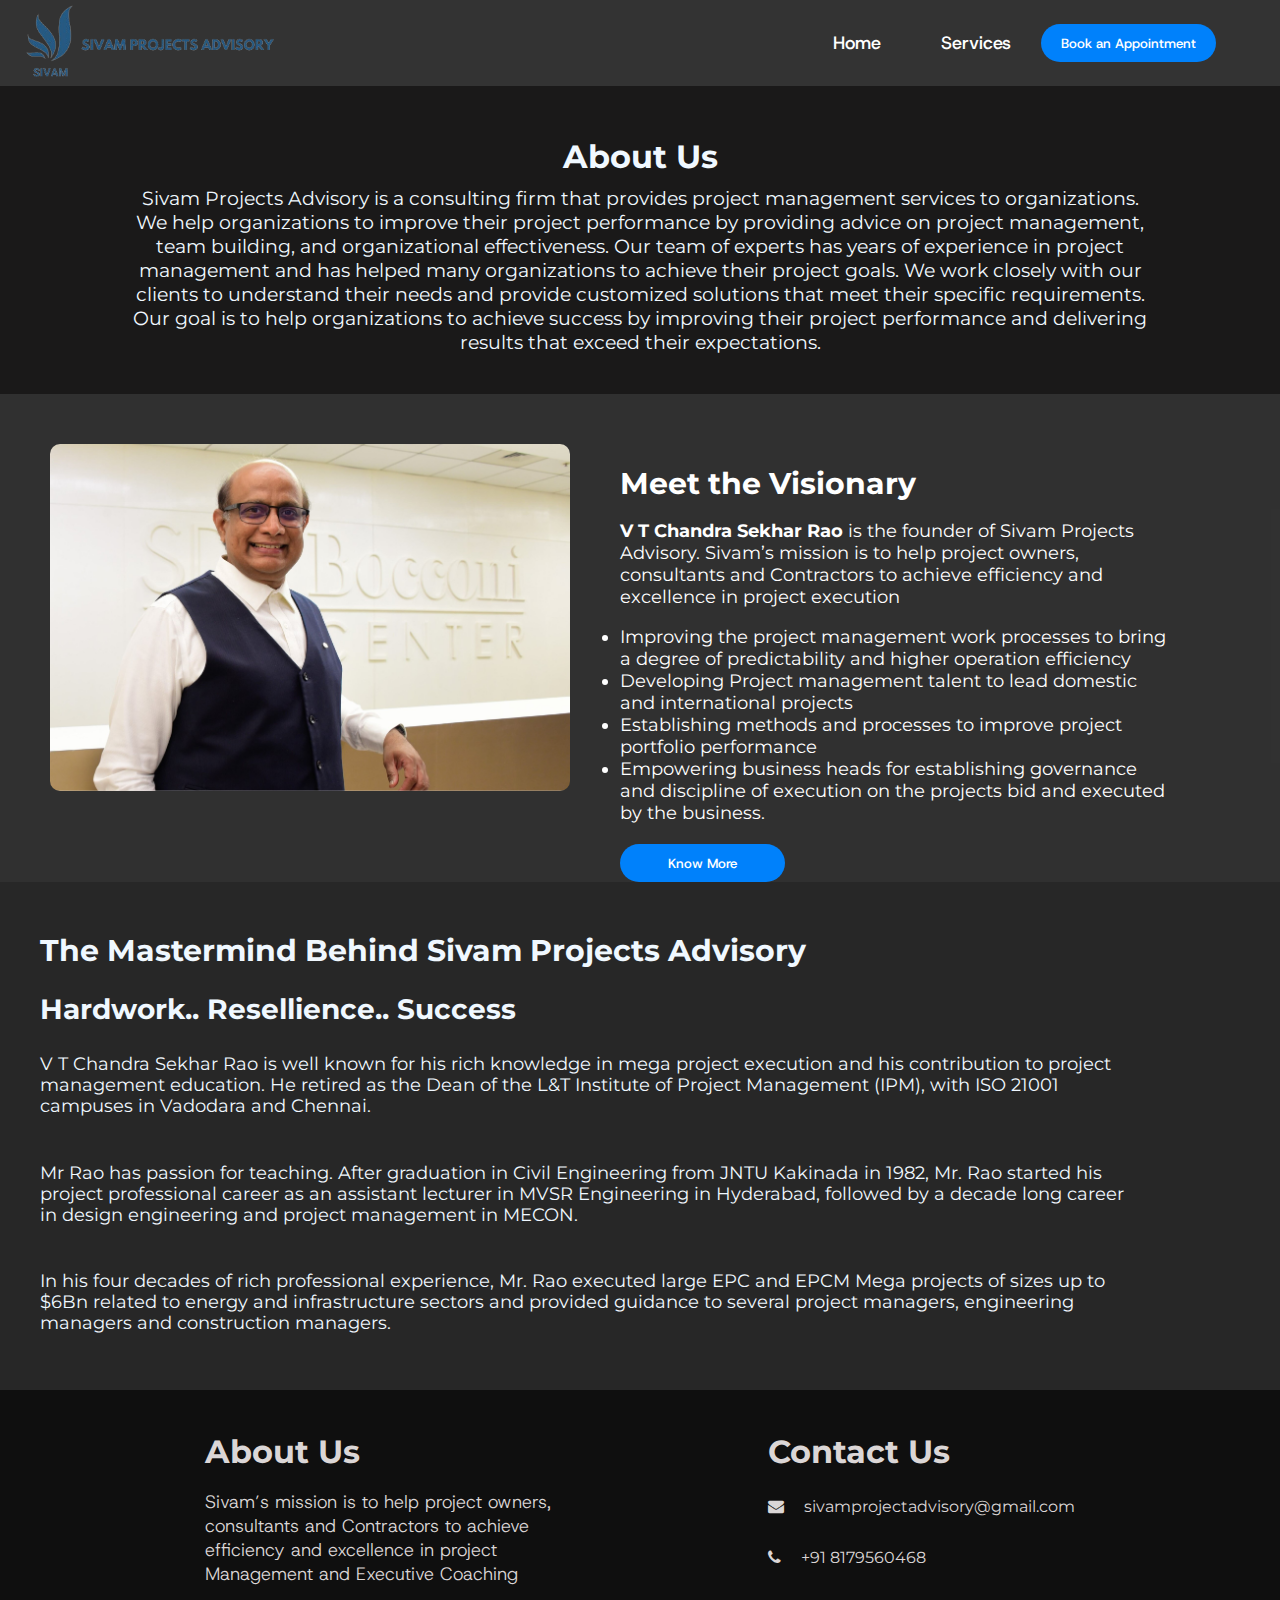
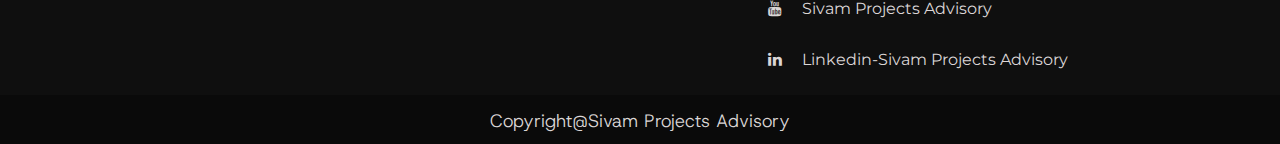
<file: about.html>
<!DOCTYPE html>
<html lang="en">
<head>
    <meta charset="UTF-8">
    <meta name="viewport" content="width=device-width, initial-scale=1.0">
    <title>About-Us</title>
    <link rel="stylesheet" href="src/about.css">
    <link rel="stylesheet" href="src/main.css">
    <link rel="stylesheet" href="https://cdnjs.cloudflare.com/ajax/libs/font-awesome/4.7.0/css/font-awesome.min.css">
</head>
<body>
    <!--Navigation Bar-->
    <section class="navigation">
        <div class="navbar">
            <img src="images/logo.png" alt="Logo">
            <div class="navbar-right">
                <div class="navbar-item">
                    <a href="index.html">Home</a>
                </div>
                <div class="navbar-item">
                    <a href="services.html">Services</a>
                </div>
                <div class="navbar-item-btn">
                    <a href="index.html#book-appointment">
                        <button class="book-btn">Book an Appointment</button>
                    </a>
                </div>
            </div>
        </div>
    </section>
    <section>
        <div class="about">
            <div class="about-title">
                <h1>About Us</h1>
            </div>
            <div class="about-content">
                <p>Sivam Projects Advisory is a consulting firm that provides project management services to organizations. We help organizations to improve their project performance by providing advice on project management, team building, and organizational effectiveness. Our team of experts has years of experience in project management and has helped many organizations to achieve their project goals. We work closely with our clients to understand their needs and provide customized solutions that meet their specific requirements. Our goal is to help organizations to achieve success by improving their project performance and delivering results that exceed their expectations.</p>
            </div>
        </div>
    </section>
    <section>
        <div class="main-container">
            <div class="image">
                <img src="images/image.jpg" alt="VTCS-Image">
            </div>
            <div class="main-content">
                <h1>Meet the Visionary</h1>
                <p><strong>V T Chandra Sekhar Rao</strong> is the founder of Sivam Projects Advisory. Sivam’s mission is to help project owners, consultants and Contractors to achieve efficiency and excellence in project execution</p>
                <li>Improving the project management work processes to bring a degree of predictability and higher operation efficiency</li>
                <li>Developing Project management talent to lead domestic and international projects</li>
                <li>Establishing methods and processes to improve project portfolio performance</li>
                <li>Empowering business heads for establishing governance and discipline of execution on the projects bid and executed by the business.</li>
                <a href="https://vtcsrao.in">
                    <button class="main-btn">Know More</button>
                </a>
            </div>
        </div>
    </section>
    <section>
        <div class="more-about">
            <h1>The Mastermind Behind Sivam Projects Advisory</h1>
            <h2>Hardwork.. Resellience.. Success</h2>
            <p class="onee">V T Chandra Sekhar Rao is well known for his rich knowledge in mega project execution and his contribution to project management education. He retired as the Dean of the L&T Institute of Project Management (IPM), with ISO 21001 campuses in Vadodara and Chennai.</p>
            <p class="twoo">Mr Rao has passion for teaching. After graduation in Civil Engineering from JNTU Kakinada in 1982, Mr. Rao started his project professional career as an assistant lecturer in MVSR Engineering in Hyderabad, followed by a decade long career in design engineering and project management in MECON.</p>
            <p class="thre">In his four decades of rich professional experience, Mr. Rao executed large EPC and EPCM Mega projects of sizes up to $6Bn related to energy and infrastructure sectors and provided guidance to several project managers, engineering managers and construction managers.</p>
        </div>
    </section>
    <!--Footer-->
    <footer>
        <div class="footer-container">
            <div class="footer-card1">
                <h1>About Us</h1>
                <p>Sivam’s mission is to help project owners, consultants and Contractors to achieve efficiency and excellence in project Management and Executive Coaching</p>
            </div>
            <div class="footer-card2">
                <div class="h1-class">
                    <h1>Contact Us</h1>
                </div>
                <div class="mail-class">
                    <i class="fa fa-envelope"></i>
                    <p><a href="mailto:sivamprojectadvisory@gmail.com">sivamprojectadvisory@gmail.com</a></p>
                </div>
                <div class="phone-class">
                    <i class="fa fa-phone"></i>
                    <p><a href="tel:+91 8179560468">+91 8179560468</a></p>
                </div>
                <div class="youtube-class">
                    <i class="fa fa-youtube"></i>
                    <p><a href="https://www.youtube.com/channel/UC9Z1X1Zv6e1J1YX2Zz9vz1w">Sivam Projects Advisory</a></p>
                </div>
                <div class="linkedin-class">
                    <i class="fa fa-linkedin"></i>
                    <p><a href="https://www.youtube.com/channel/UCEpnj9NHhpxgVZWL1uGjGuw">Linkedin-Sivam Projects Advisory</a></p>
                </div>
            </div>
        </div>
        <div class="copy-right">
            <h1>Copyright@Sivam Projects Advisory</h1>
        </div>
    </footer>
    <script>
        document.addEventListener('DOMContentLoaded', function() {
            const observerOptions = {
                threshold: 0.1
            };
        
            const observer = new IntersectionObserver((entries, observer) => {
                entries.forEach(entry => {
                    if (entry.isIntersecting) {
                        entry.target.classList.add('animate');
                        observer.unobserve(entry.target);
                    }
                });
            }, observerOptions);
        
            document.querySelectorAll('.about, .main-container, .image img, .main-content, .more-about, .main-btn').forEach(element => {
                observer.observe(element);
            });
        });
    </script>
</body>
</html>
</file>
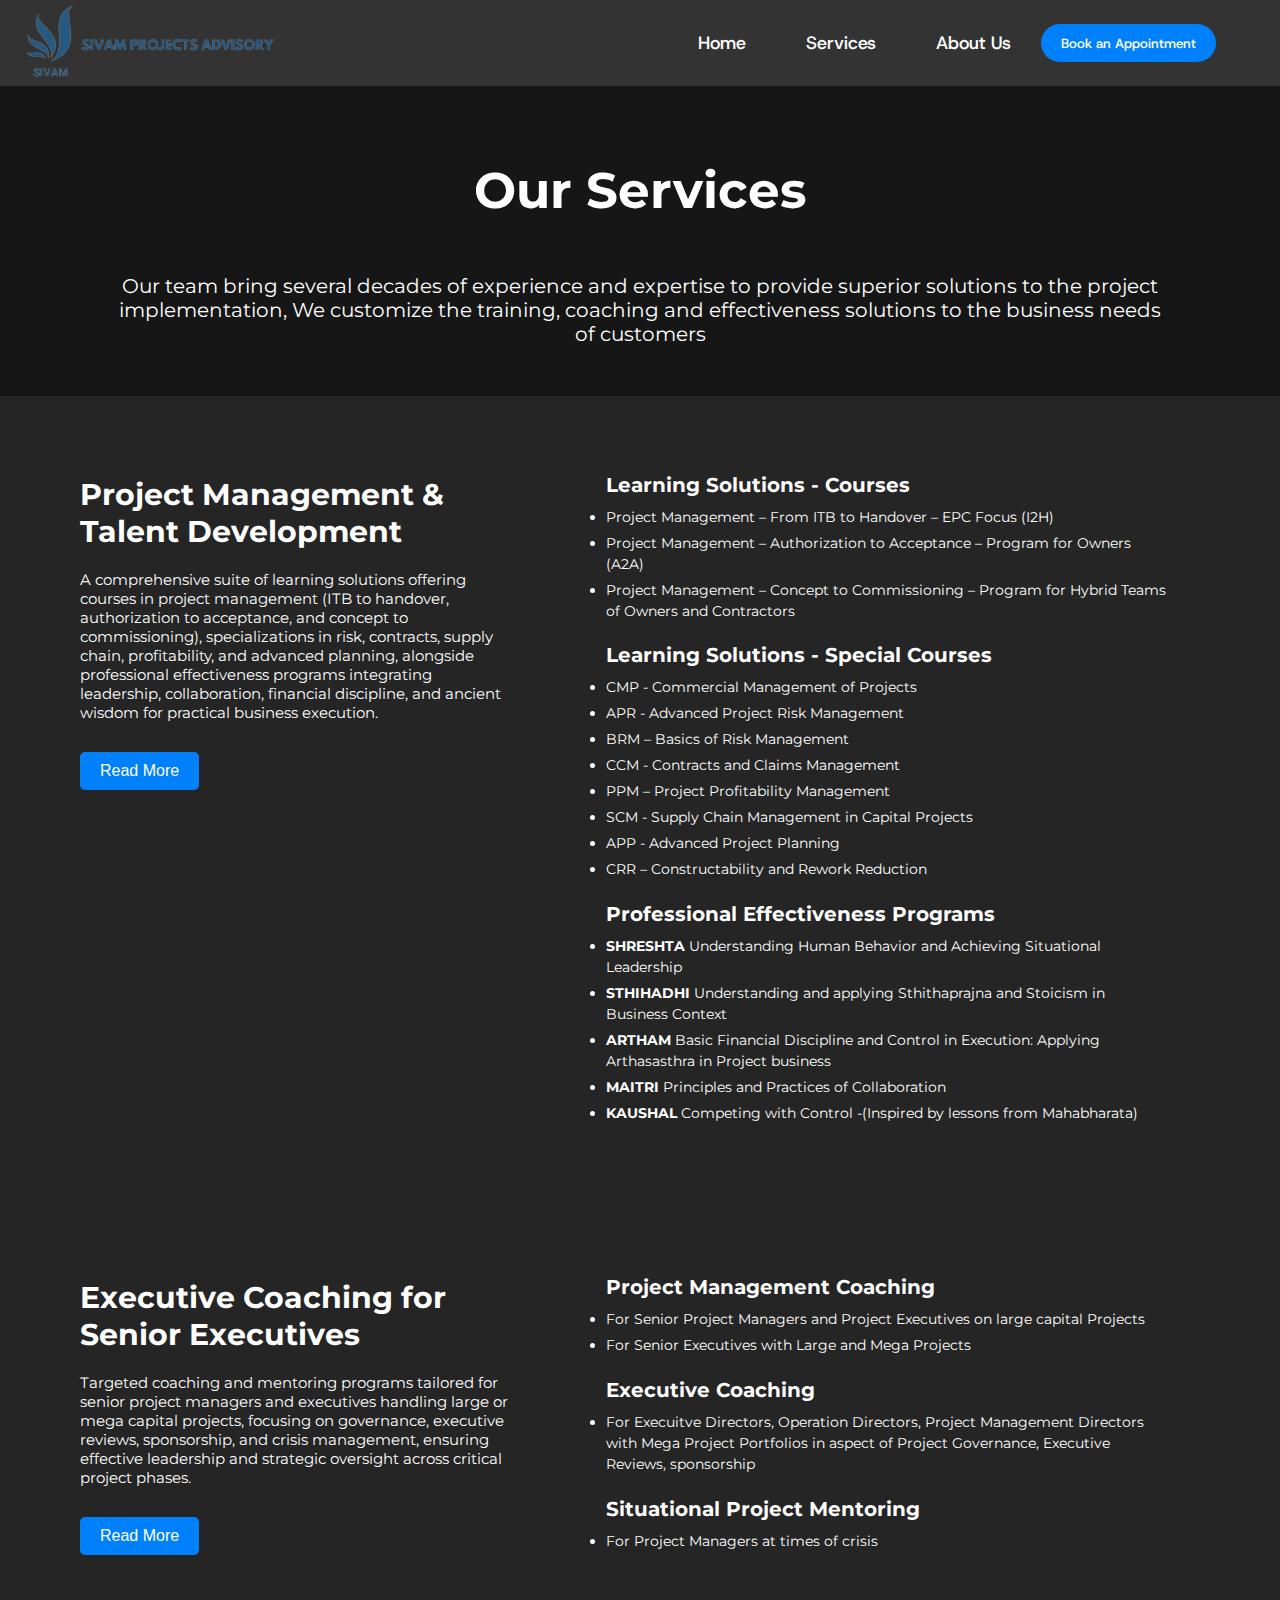
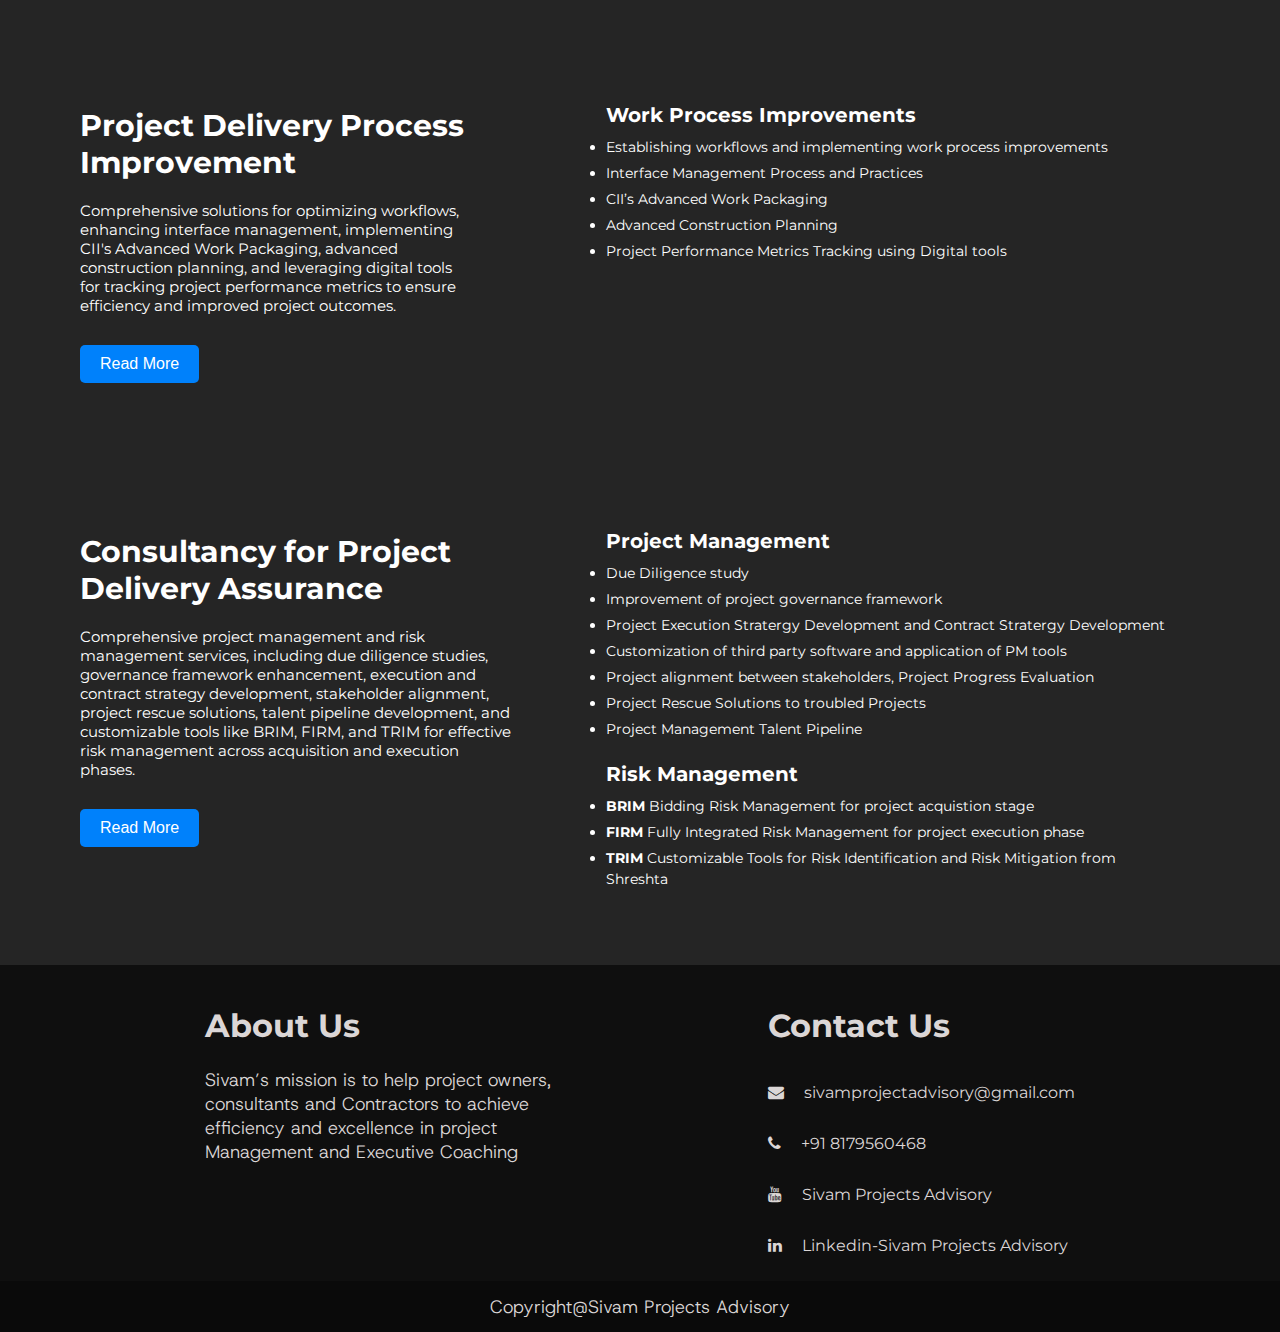
<file: services.html>
<!DOCTYPE html>
<html lang="en">
<head>
    <meta charset="UTF-8">
    <meta name="viewport" content="width=device-width, initial-scale=1.0">
    <title>Services-Sivam project Advisory</title>
    <link rel="stylesheet" href="/src/responsive.css">
    <link rel="stylesheet" href="src/services.css">
    <link rel="stylesheet" href="https://cdnjs.cloudflare.com/ajax/libs/font-awesome/4.7.0/css/font-awesome.min.css">
</head>
<body>
    <!--Nav Bar-->
    <section class="navigation">
      <div class="navbar">
          <img src="images/logo.png" alt="Logo">
          <div class="navbar-right">
              <div class="navbar-item">
                  <a href="index.html">Home</a>
              </div>
              <div class="navbar-item">
                  <a href="services.html">Services</a>
              </div>
              <div class="navbar-item">
                  <a href="about.html">About Us</a>
              </div>
              <div class="navbar-item-btn">
                  <a href="#book-appointment">
                      <button class="book-btn">Book an Appointment</button>
                  </a>
              </div>
          </div>
      </div>
  </section>

    <!--Services Section-->
    <div class="service-head">
        <h1>Our Services</h1>
        <p>Our team bring several decades of experience and expertise to provide superior solutions to the project implementation, We customize the training, coaching and effectiveness solutions to the business needs of customers​</p>
    </div>
    <section id="project-management">
      <div class="service-card-container">
        <div class="container-1">
          <h1>Project Management & Talent Development</h1>
          <p>A comprehensive suite of learning solutions offering courses in project management (ITB to handover, authorization to acceptance, and concept to commissioning), specializations in risk, contracts, supply chain, profitability, and advanced planning, alongside professional effectiveness programs integrating leadership, collaboration, financial discipline, and ancient wisdom for practical business execution.</p>
          <button class="know-more-btn"><a href="https://vtcsrao.in">Read More</a></button>
        </div>
        <div class="container-2">
          <div class="service">
            <h2>Learning Solutions - Courses</h2>
            <li>Project Management – From ITB to Handover – EPC Focus   (I2H)​</li>
            <li>Project Management – Authorization to Acceptance – Program for Owners (A2A)​</li>
            <li>Project Management – Concept to Commissioning – Program for Hybrid Teams of Owners and Contractors</li>
          </div>
          <div class="service">
            <h2>Learning Solutions - Special Courses</h2>
            <li>CMP - Commercial Management of Projects​</li>
            <li>APR  - Advanced Project Risk Management​</li>
            <li>BRM – Basics of  Risk Management​</li>
            <li>CCM - Contracts and Claims Management​</li>
            <li>PPM – Project Profitability Management​</li>
            <li>SCM - Supply Chain Management in Capital Projects​</li>
            <li>APP  - Advanced Project Planning​</li>
            <li>CRR – Constructability and Rework Reduction</li>
          </div>
          <div class="service">
            <h2>Professional Effectiveness Programs​</h2>
            <li><strong>SHRESHTA</strong> Understanding Human Behavior and Achieving Situational Leadership​</li>
            <li><strong>STHIHADHI</strong> Understanding and applying Sthithaprajna and Stoicism in Business Context</li>
            <li><strong>ARTHAM</strong> Basic Financial Discipline  and Control in Execution: Applying Arthasasthra in Project business​</li>
            <li><strong>MAITRI</strong> Principles and Practices of Collaboration​</li>
            <li><strong>KAUSHAL</strong> Competing with Control -(Inspired by lessons from  Mahabharata)​</li>
          </div>
        </div>
      </div>
    </section>
    <section id="executive-coaching">
      <div class="service-card-container">
        <div class="container-1">
          <h1>Executive Coaching for Senior Executives</h1>
          <p>Targeted coaching and mentoring programs tailored for senior project managers and executives handling large or mega capital projects, focusing on governance, executive reviews, sponsorship, and crisis management, ensuring effective leadership and strategic oversight across critical project phases.</p>
          <button class="know-more-btn"><a href="https://vtcsrao.in">Read More</a></button>
        </div>
        <div class="container-2">
          <div class="service">
            <h2>Project Management Coaching</h2>
            <li>For Senior Project Managers and Project Executives on large capital Projects</li>
            <li>For Senior Executives with Large and Mega Projects</li>
          </div>
          <div class="service">
            <h2>Executive Coaching</h2>
            <li>For Execuitve Directors, Operation Directors, Project Management Directors with Mega Project Portfolios in aspect of Project Governance, Executive Reviews, sponsorship</li>
          </div>
          <div class="service">
            <h2>Situational Project Mentoring</h2>
            <li>For Project Managers at times of crisis</li>
          </div>
        </div>
      </div>
    </section>
    <section id="delivery-process">
      <div class="service-card-container">
        <div class="container-1">
          <h1>Project Delivery Process Improvement</h1>
          <p style="width:90%;">Comprehensive solutions for optimizing workflows, enhancing interface management, implementing CII's Advanced Work Packaging, advanced construction planning, and leveraging digital tools for tracking project performance metrics to ensure efficiency and improved project outcomes.</p>
          <button class="know-more-btn"><a href="https://vtcsrao.in">Read More</a></button>
        </div>
        <div class="container-2">
          <div class="service">
            <h2>Work Process Improvements</h2>
            <li>Establishing workflows and implementing work process improvements​</li>
            <li>Interface Management Process and Practices​</li>
            <li>CII’s Advanced Work Packaging​</li>
            <li>Advanced Construction Planning</li>
            <li>Project Performance Metrics Tracking using Digital tools​</li>
          </div>
        </div>
      </div>
    </section>
    <section id="consultancy-management">
      <div class="service-card-container">
        <div class="container-1">
          <h1>Consultancy for Project Delivery Assurance​</h1>
          <p>Comprehensive project management and risk management services, including due diligence studies, governance framework enhancement, execution and contract strategy development, stakeholder alignment, project rescue solutions, talent pipeline development, and customizable tools like BRIM, FIRM, and TRIM for effective risk management across acquisition and execution phases.</p>
          <button class="know-more-btn"><a href="https://vtcsrao.in">Read More</a></button>
        </div>
        <div class="container-2">
          <div class="service">
            <h2>Project Management</h2>
            <li>Due Diligence study</li>
            <li>Improvement of project governance framework</li>
            <li>Project Execution Stratergy Development and Contract Stratergy Development</li>
            <li>Customization of third party software and application of PM tools</li>
            <li>Project alignment between stakeholders, Project Progress Evaluation</li>
            <li>Project Rescue Solutions to troubled Projects</li>
            <li>Project Management Talent Pipeline</li>
          </div>
          <div class="service">
            <h2>Risk Management</h2>
            <li><strong>BRIM</strong> Bidding Risk Management for project acquistion stage</li>
            <li><strong>FIRM</strong> Fully Integrated Risk Management for project execution phase</li>
            <li><strong>TRIM</strong> Customizable Tools for Risk Identification and Risk Mitigation from Shreshta</li>
          </div>
        </div>
      </div>
    </section>
    <!--Footer-->
    <footer>
      <div class="footer-container">
          <div class="footer-card1">
              <h1>About Us</h1>
              <p>Sivam’s mission is to help project owners, consultants and Contractors to achieve efficiency and excellence in project Management and Executive Coaching</p>
          </div>
          <div class="footer-card2">
              <div class="h1-class">
                  <h1>Contact Us</h1>
              </div>
              <div class="mail-class">
                  <i class="fa fa-envelope"></i>
                  <p><a href="mailto:sivamprojectadvisory@gmail.com">sivamprojectadvisory@gmail.com</a></p>
              </div>
              <div class="phone-class">
                  <i class="fa fa-phone"></i>
                  <p><a href="tel:+91 8179560468">+91 8179560468</a></p>
              </div>
              <div class="youtube-class">
                  <i class="fa fa-youtube"></i>
                  <p><a href="https://www.youtube.com/channel/UC9Z1X1Zv6e1J1YX2Zz9vz1w">Sivam Projects Advisory</a></p>
              </div>
              <div class="linkedin-class">
                <i class="fa fa-linkedin"></i>
                <p><a href="https://www.youtube.com/channel/UCEpnj9NHhpxgVZWL1uGjGuw">Linkedin-Sivam Projects Advisory</a></p>
            </div>
          </div>
      </div>
      <div class="copy-right">
          <h1>Copyright@Sivam Projects Advisory</h1>
      </div>
    </footer>
    <script>
        document.addEventListener('DOMContentLoaded', function() {
            const observerOptions = {
                threshold: 0.1
            };

            const observer = new IntersectionObserver((entries, observer) => {
                entries.forEach(entry => {
                    if (entry.isIntersecting) {
                        entry.target.classList.add('animate');
                        observer.unobserve(entry.target);
                    }
                });
            }, observerOptions);

            document.querySelectorAll('.service, .container-1, .container-2, .service-head, .navbar, .know-more-btn').forEach(element => {
                observer.observe(element);
            });
        });
    </script>
</body>
</html>
</file>
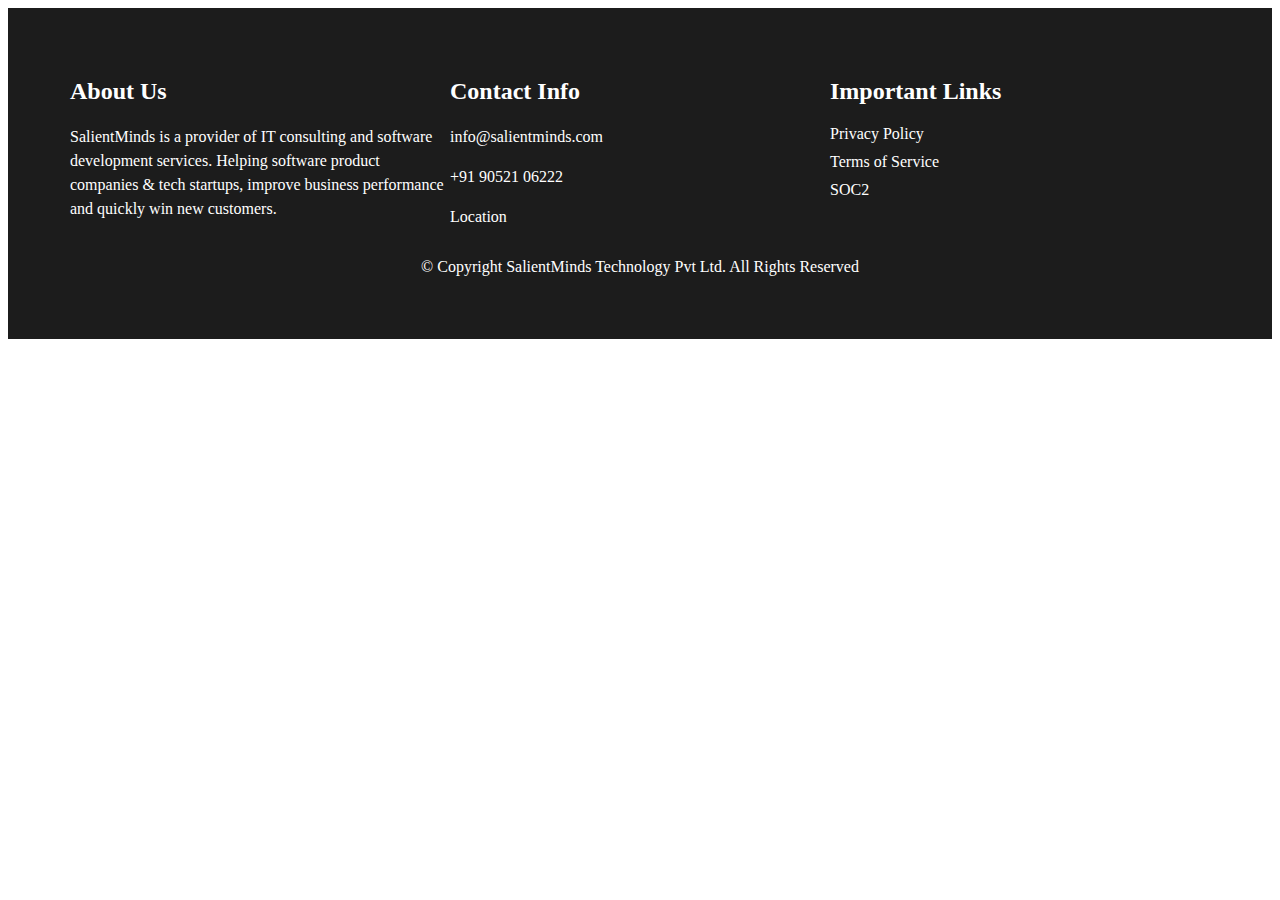
<file: temp.html>
<!DOCTYPE html>
<html lang="en">
<head>
  <meta charset="UTF-8">
  <meta name="viewport" content="width=device-width, initial-scale=1.0">
  <title>Temp</title>
  <link rel="stylesheet" href="temp.css">
</head>
<body>
  <footer>
    <div class="container">
      <div class="row">
        <div class="col-md-4">
          <h2>About Us</h2>
          <p>SalientMinds is a provider of IT consulting and software development services. Helping software product companies & tech startups, improve business performance and quickly win new customers.</p>
        </div>
        <div class="col-md-4">
          <h2>Contact Info</h2>
          <p>info@salientminds.com</p>
          <p>+91 90521 06222</p>
          <p>Location</p>
        </div>
        <div class="col-md-4">
          <h2>Important Links</h2>
          <ul>
            <li><a href="#">Privacy Policy</a></li>
            <li><a href="#">Terms of Service</a></li>
            <li><a href="#">SOC2</a></li>
          </ul>
        </div>
      </div>
      <div class="row">
        <div class="col-md-12 text-center">
          <p>&copy; Copyright SalientMinds Technology Pvt Ltd. All Rights Reserved</p>
        </div>
      </div>
    </div>
  </footer>
</body>
</html>
</file>
<file: src/about.css>
@import url('https://fonts.googleapis.com/css2?family=Anton&family=Cabin:ital,wght@0,400..700;1,400..700&family=Faculty+Glyphic&family=Host+Grotesk:ital,wght@0,300..800;1,300..800&family=Montserrat:ital,wght@0,100..900;1,100..900&family=Oswald:wght@200..700&family=Playfair+Display:ital,wght@0,400..900;1,400..900&family=Roboto+Condensed:ital,wght@0,100..900;1,100..900&family=Work+Sans:ital,wght@0,100..900;1,100..900&display=swap');

@keyframes fadeIn {
    from {
        opacity: 0;
    }
    to {
        opacity: 1;
    }
}

@keyframes slideIn {
    from {
        transform: translateY(20px);
        opacity: 0;
    }
    to {
        transform: translateY(0);
        opacity: 1;
    }
}

.body {
    margin: 0;
    padding: 0;
    animation: fadeIn 1s ease-in-out;
}

.about {
    display: flex;
    flex-direction: column;
    justify-content: center;
    align-items: center;
    padding-bottom: 40px;
    padding-top: 30px;
    width: 100%;
    height: auto;
    color: aliceblue;
    background-color: hsl(0, 2%, 10%);
    animation: fadeIn 1s ease-in-out;
}

.about p {
    font-family: 'Montserrat', sans-serif;
    font-size: 1.2rem;
    text-align: center;
    margin: 0;
    padding-left: 130px;
    padding-right: 130px;
    animation: fadeIn 1s ease-in-out;
}

.main-container {
    display: flex;
    background-color: hsla(0, 0%, 11%, 0.909);
    flex-direction: row;
    justify-content: center;
    animation: fadeIn 1s ease-in-out;
}

.image img {
    width: 520px;
    height: auto;
    margin: 50px;
    border-radius: 10px;
    animation: fadeIn 1s ease-in-out;
}

.main-content {
    color: white;
    align-items: center;
    margin-top: 50px;
    margin-right: 110px;
    font-size: 18px;
    animation: fadeIn 1s ease-in-out;
}

.main-content h1 {
    font-size: 30px;
    animation: slideIn 1s ease-in-out;
}

.main-content h2 {
    font-size: 25px;
    animation: slideIn 1s ease-in-out;
}

.main-content li:hover {
    color: #0081FB;
    cursor: pointer;
    animation: colorChange 1s infinite alternate;
}

.main-btn {
    background-color: #0081FB;
    color: white;
    padding: 10px 20px;
    border: none;
    cursor: pointer;
    width: 30%;
    border-radius: 20px;
    font-family: "Host Grotesk", sans-serif;
    font-optical-sizing: auto;
    font-weight: 500;
    font-style: bold;
    padding-top: 10px;
    margin-top: 20px;
    align-content: center;
    animation: fadeIn 1s ease-in-out;
}

@keyframes colorChange {
    0% {
        color: white;
    }
    100% {
        color: #0081FB;
    }
}

.more-about {
    display: flex;
    width: 100%;
    flex-direction: column;
    justify-content: flex-start;
    align-items: none;
    padding-bottom: 40px;
    padding-top: 30px;
    width: 100%;
    height: auto;
    color: aliceblue;
    background-color: rgba(26, 26, 26, 0.947);
    animation: fadeIn 1s ease-in-out;
}

.more-about p {
    font-family: 'Montserrat', sans-serif;
    font-size: 1.1rem;
    padding-left: 40px;
    padding-right: 150px;
    padding-top: 10px;
    animation: fadeIn 1s ease-in-out;
}

.more-about h1 {
    font-size: 30px;
    padding-left: 40px;
    padding-bottom: 0px;
    margin-bottom: 0px;
    animation: slideIn 1s ease-in-out;
}

.more-about h2 {
    font-size: 28px;
    padding-left: 40px;
    padding-bottom: 0px;
    margin-bottom: 0px;
    animation: slideIn 1s ease-in-out;
}

/* Responsive styles */
@media (max-width: 768px) {
    .about p {
        padding-left: 20px;
        padding-right: 20px;
    }

    .main-container {
        flex-direction: column;
        align-items: center;
    }

    .main-content {
        margin-right: 0;
        text-align: center;
    }

    .main-btn {
        width: 50%;
    }

    .more-about p {
        padding-left: 20px;
        padding-right: 20px;
    }
}

@media (max-width: 480px) {
    .about p {
        padding-left: 10px;
        padding-right: 10px;
    }

    .main-content {
        margin-top: 20px;
    }

    .main-btn {
        width: 70%;
    }

    .more-about p {
        padding-left: 10px;
        padding-right: 10px;
    }
}

.animate {
    animation: fadeIn 1s ease-in-out, slideIn 1s ease-in-out;
}

.navbar img {
    width: 20%;
    height: auto;
    padding-left: 20px;
}
</file>
<file: src/main.css>
@import url('https://fonts.googleapis.com/css2?family=Anton&family=Cabin:ital,wght@0,400..700;1,400..700&family=Faculty+Glyphic&family=Host+Grotesk:ital,wght@0,300..800;1,300..800&family=Montserrat:ital,wght@0,100..900;1,100..900&family=Oswald:wght@200..700&family=Playfair+Display:ital,wght@0,400..900;1,400..900&family=Roboto+Condensed:ital,wght@0,100..900;1,100..900&family=Work+Sans:ital,wght@0,100..900;1,100..900&display=swap');

@keyframes fadeIn {
    from {
        opacity: 0;
    }
    to {
        opacity: 1;
    }
}

@keyframes slideIn {
    from {
        transform: translateY(20px);
        opacity: 0;
    }
    to {
        transform: translateY(0);
        opacity: 1;
    }
}

body {
    margin: 0;
    padding: 0;
    font-family: 'Montserrat', sans-serif;
    animation: fadeIn 1s ease-in-out;
}

html {
    scroll-behavior: smooth;
    animation: fadeIn 1s ease-in-out;
}

.navbar {
    background-color: #333;
    padding: 4px;
    display: flex;
    flex-direction: row;
    align-content: center;
    justify-content: space-between;
    align-items: center;
    animation: slideIn 1s ease-in-out;
}
  
.navbar img {
    width: 20%;
    height: auto;
    padding-left: 20px;
}

.navbar .navbar-right {
    display: flex;
    flex-direction: row;
    flex-wrap: nowrap;
    justify-content: flex-end;
    padding: 20px;
    align-items: center;
    animation: slideIn 1s ease-in-out;
}

.navbar-item {
    padding-right: 30px;
}

.navbar-right .navbar-item a {
    padding-left: 30px;
    color: white;
    text-decoration: none;
    font-family: "Host Grotesk", sans-serif;
    font-optical-sizing: auto;
    font-weight: 500;
    font-size: large;
    font-style: bold;
    animation: fadeIn 1s ease-in-out;
}

.navbar-item-logo {
    padding-right: 40px;
    animation: fadeIn 1s ease-in-out;
}

.navbar-item-logo img {
    width: 100px;
    height: auto;
    animation: fadeIn 1s ease-in-out;
}

.navbar-item-btn {
    color: white;
    text-decoration: none;
    padding-right: 40px;
    font-family: "Host Grotesk", sans-serif;
    font-optical-sizing: auto;
    font-weight: 500;
    font-style: bold;
    animation: fadeIn 1s ease-in-out;
}

.book-btn {
    background-color: #0081FB;
    color: white;
    padding: 10px 20px;
    border: none;
    cursor: pointer;
    width: 100%;
    border-radius: 20px;
    font-family: "Host Grotesk", sans-serif;
    font-optical-sizing: auto;
    font-weight: 500;
    font-style: bold;
    animation: fadeIn 1s ease-in-out;
}

.navbar-item a:hover {
    color: #0081FB;
    text-decoration: underline;
    cursor: pointer;
    animation: fadeIn 1s ease-in-out;
}

.container-carousel {
    background-image: url(/images/bg.jpg);
    background-repeat: no-repeat;
    background-size: cover;
    display: flex;
    flex-direction: column;
    height: 100vh;
    align-content: stretch;
    justify-content: center;
    align-items: flex-end;
    flex-wrap: wrap;
    animation: fadeIn 1s ease-in-out;
}

.content {
    display: flex;
    flex-direction: column;
    flex-wrap: nowrap;
    align-content: flex-end;
    align-items: flex-start;
    width: 50%;
    height: auto;
    animation: fadeIn 1s ease-in-out;
}

.title {
    font-family: "Oswald", sans-serif;
    font-optical-sizing: auto;
    font-weight: 200;
    font-style: normal;
    color: black;
    font-size: 25px;
    margin-bottom: -26px;
    animation: slideIn 1s ease-in-out;
}

.subtitle {
    font-family: "Host Grotesk", sans-serif;
    font-optical-sizing: auto;
    font-weight: 500;
    font-style: normal;
    font-size: 18px;
    color: #000000ea;
    margin-bottom: 5px;
    animation: slideIn 1s ease-in-out;
}

.info {
    font-family: "Montserrat", sans-serif;
    font-optical-sizing: auto;
    font-weight: 500;
    font-style: bold;
    font-size: 17px;
    color: black;
    width : 80%;
    height: auto;
    margin-top: 0px;
    animation: fadeIn 1s ease-in-out;
}

.title-btn {
    background-color: #0081FB;
    color: white;
    padding: 10px 20px;
    border: none;
    cursor: pointer;
    width: 100%;
    border-radius: 20px;
    font-family: "Host Grotesk", sans-serif;
    font-optical-sizing: auto;
    font-weight: 500;
    font-style: bold;
    padding-top: 10px;
    animation: fadeIn 1s ease-in-out;
}

.title-btn:hover {
    background-color: #45a049;
    animation: fadeIn 1s ease-in-out;
}

h1 {
    margin-bottom: 10px;
    animation: slideIn 1s ease-in-out;
}

h2 {
    margin-bottom: 2px;
    animation: slideIn 1s ease-in-out;
}

.who-we-container {
    display: flex;
    flex-direction: row;
    margin: 50px 40px;
    border : none;
    border-radius: 10px;
    padding: 100px 60px 60px 100px;
    justify-content: space-between;
    align-items: center;
    flex-wrap: nowrap;
    animation: fadeIn 1s ease-in-out;
}

.img-card img {
    max-width: 100%;
    height: auto;
    box-sizing: border-box;
    border-radius: 10px;
    box-shadow: 0 4px 8px rgba(0, 0, 0, 0.256), 0 6px 20px rgba(0, 0, 0, 0.245);
    margin-right: -20px;
    animation: fadeIn 1s ease-in-out;
}

.who-we-are-content {
    display: flex;
    flex-direction: column;
    box-sizing: border-box;
    justify-content: center;
    align-items: flex-start;
    max-width: 90%;
    padding-left: 60px;
    animation: fadeIn 1s ease-in-out;
}

.one {
    color: #0081FB;
    font-family: "Oswald", sans-serif;
    font-size: 38px;
    margin: 0 0 5px 0;
    animation: slideIn 1s ease-in-out;
    padding-bottom : -30px;
}

.two {
    color: hwb(0 4% 96% / 0.941);
    font-family: "Oswald", sans-serif;
    font-weight: 700;
    font-size: 30px;
    margin: 0 0 5px 0;
    animation: slideIn 1s ease-in-out;
}

.three {
    font-family: "Montserrat", sans-serif;
    font-weight: 500;
    font-size: 16px;
    color: black;
    margin: 5px 0 0 0;
    width: 60%;
    animation: fadeIn 1s ease-in-out;
}

.four {
    font-family: "Montserrat", sans-serif;
    font-weight: 500;
    font-size: 16px;
    width : 400px;
    color: black;
    margin-bottom: 5px;
    animation: fadeIn 1s ease-in-out;
}

.five {
    font-family: "Montserrat", sans-serif;
    font-weight: 600;
    font-size: 15px;
    color: black;
    margin: 3px 0 5px 10px;
    animation: fadeIn 1s ease-in-out;
}

.who-btn {
    background-color: #0081FB;
    color: white;
    padding: 10px 20px;
    border: none;
    cursor: pointer;
    width: 100%;
    border-radius: 20px;
    font-family: "Host Grotesk", sans-serif;
    font-weight: 500;
    animation: fadeIn 1s ease-in-out;
}

.who-btn:hover {
    background-color: #45a049;
    animation: fadeIn 1s ease-in-out;
}

.services-container {
    width: 90%;
    margin: auto;
    box-sizing: border-box;
    animation: fadeIn 1s ease-in-out;
}

.service-head {
    font-family: "Roboto Condensed", sans-serif;
    font-size: 48px;
    font-weight: 600;
    color: hsl(0, 0%, 1%);
    text-align: center;
    margin-top: 50px;
    animation: slideIn 1s ease-in-out;
}

.service-cards {
    display: flex;
    justify-content: space-between;
    margin-top: 30px;
    padding-bottom: 30px;
    padding-left: 30px;
    padding-right: 30px;
    animation: fadeIn 1s ease-in-out;
}

.service-card {
    width: 300px;
    border: 1px solid #ddd;
    background-color: hwb(0 59% 40% / 0.057);
    padding: 20px;
    text-align: center;
    cursor: pointer;
    margin: 20px;
    border-radius: 10px;
    box-shadow: 0 4px 8px 0 hsla(0, 0%, 0%, 0.256), 0 6px 20px 0 hwb(0 0% 100% / 0.245);
    animation: fadeIn 1s ease-in-out;
}

.service-card:hover {
    box-shadow: 0 4px 8px 0 hsla(209, 100%, 49%, 0.922), 0 6px 20px 0 hsla(209, 100%, 49%, 0.922);
    animation: fadeIn 1s ease-in-out;
}
.service-btn {
    background-color: #0081FB;
    color: white;
    padding: 10px 20px;
    border: none;
    cursor: pointer;
    width: 50%;
    border-radius: 20px;
    font-family: "Host Grotesk", sans-serif;
    font-optical-sizing: auto;
    font-weight: 500;
    font-style: bold;
    padding-top: 10px;
    animation: fadeIn 1s ease-in-out;
}

.service-btn a {
    color: white;
    text-decoration: none;
    animation: fadeIn 1s ease-in-out;
}

.service-card i {
    font-size: 35px;
    color: #0081FB;
    margin-bottom: 20px;
    animation: fadeIn 1s ease-in-out;
}

.service-card p {
    padding-bottom: 30px;
    animation: fadeIn 1s ease-in-out;
}

.appointment-container {
    background-color: #f9f9f9;
    padding: 20px;
    margin: 20px auto;
    border-radius: 10px;
    box-shadow: 0 4px 8px rgba(0, 0, 0, 0.1);
    max-width: 600px;
    animation: fadeIn 1s ease-in-out;
}

.why-us-container {
    display: flex;
    flex-direction: row;
    margin: 50px 40px;
    padding: 100px 60px 40px 150px;
    justify-content: center;
    align-items: center;
    flex-wrap: nowrap;
    animation: fadeIn 1s ease-in-out;
}

.why-img img {
    max-width: 100%;
    height: auto;
    width : 550px;
    box-sizing: border-box;
    border-radius: 10px;
    box-shadow: 0 4px 8px rgba(0, 0, 0, 0.256), 0 6px 20px rgba(0, 0, 0, 0.245);
    margin-right: -20px;
    animation: fadeIn 1s ease-in-out;
}

.why-us-content {
    display: flex;
    flex-direction: column;
    box-sizing: border-box;
    justify-content: center;
    align-items: stretch;
    width : 800px;
    max-width: 100%;
    padding-left: 60px;
    animation: fadeIn 1s ease-in-out;
}

.why-head {
    color: hsl(209, 80%, 37%);
    font-family: "Roboto Condensed", sans-serif;
    font-size: 38px;
    margin: 0 0 5px 0;
    animation: slideIn 1s ease-in-out;
}

.why-p1 {
    font-family: "Montserrat", sans-serif;
    font-weight: 550;
    font-size: 17px;
    color: black;
    margin: 5px 0 0 0;
    width: 80%;
    animation: fadeIn 1s ease-in-out;
}

.why-p2 {
    font-family: "Montserrat", sans-serif;
    font-weight: 550;
    font-size: 17px;
    color: black;
    width : 80%;
    padding-bottom: 5px;
    margin-bottom: 5px;
    animation: fadeIn 1s ease-in-out;
}

.why-p3 {
    font-family: "Montserrat", sans-serif;
    font-weight: 600;
    font-size: 15px;
    color: black;
    margin: 3px 0 5px 10px;
    animation: fadeIn 1s ease-in-out;
}

.why-btn {
    background-color: #0081FB;
    color: white;
    padding: 10px 20px;
    border: none;
    cursor: pointer;
    width: 30%;
    border-radius: 20px;
    font-family: "Host Grotesk", sans-serif;
    font-weight: 500;
    animation: fadeIn 1s ease-in-out;
}

.why-btn:hover {
    background-color: #45a049;
    animation: fadeIn 1s ease-in-out;
}

.appointment-head {
    text-align: center;
    font-size: 2em;
    margin-bottom: 20px;
    animation: slideIn 1s ease-in-out;
}

form fieldset {
    border: none;
    margin-bottom: 20px;
    animation: fadeIn 1s ease-in-out;
}

form legend {
    font-size: 1.2em;
    margin-bottom: 10px;
    animation: slideIn 1s ease-in-out;
}

form label {
    display: block;
    margin-bottom: 10px;
    animation: fadeIn 1s ease-in-out;
}

form input[type="text"],
form input[type="email"],
form input[type="tel"],
form input[type="date"] {
    width: 100%;
    padding: 10px;
    margin-top: 5px;
    border: 1px solid #ccc;
    border-radius: 5px;
    box-sizing: border-box;
    animation: fadeIn 1s ease-in-out;
}

form .two-cols {
    display: flex;
    justify-content: space-between;
    gap: 10px;
    animation: fadeIn 1s ease-in-out;
}

form .two-cols label {
    flex: 1;
}

form .inline {
    display: flex;
    gap: 10px;
    align-items: center;
    animation: fadeIn 1s ease-in-out;
}

form .inline label {
    flex: 1;
}

form .btns {
    text-align: center;
    animation: fadeIn 1s ease-in-out;
}

form input[type="submit"] {
    background-color: #333;
    color: white;
    padding: 10px 20px;
    border: none;
    border-radius: 5px;
    cursor: pointer;
    transition: background-color 0.3s ease;
    animation: fadeIn 1s ease-in-out;
}

form input[type="submit"]:hover {
    background-color: #555;
    animation: fadeIn 1s ease-in-out;
}

/* Responsive styles */
@media (max-width: 768px) {
    .navbar {
        flex-direction: column;
        align-items: flex-start;
        animation: slideIn 1s ease-in-out;
    }

    .navbar .navbar-left,
    .navbar-right {
        flex-direction: column;
        align-items: flex-start;
        padding: 10px;
        animation: slideIn 1s ease-in-out;
    }

    .navbar-left .navbar-item {
        padding-left: 0;
        animation: fadeIn 1s ease-in-out;
    }

    .who-we-container {
        flex-direction: column;
        padding: 20px;
        animation: fadeIn 1s ease-in-out;
    }

    .who-we-container .img-card img {
        margin-right: 0;
        margin-bottom: 20px;
        animation: fadeIn 1s ease-in-out;
    }

    .who-we-are-content {
        padding-left: 0;
        align-items: center;
        animation: fadeIn 1s ease-in-out;
    }

    .three, .four {
        width: 100%;
        animation: fadeIn 1s ease-in-out;
    }

    .appointment-container {
        padding: 15px;
        animation: fadeIn 1s ease-in-out;
    }

    form .two-cols {
        flex-direction: column;
        animation: fadeIn 1s ease-in-out;
    }

    form .inline {
        flex-direction: column;
        animation: fadeIn 1s ease-in-out;
    }
}

@media (max-width: 480px) {
    .navbar {
        padding: 2px;
        animation: slideIn 1s ease-in-out;
    }

    .navbar .navbar-left,
    .navbar-right {
        padding: 5px;
        animation: slideIn 1s ease-in-out;
    }

    .who-we-container {
        padding: 10px;
        animation: fadeIn 1s ease-in-out;
    }

    .who-we-container .img-card img {
        width: 100%;
        animation: fadeIn 1s ease-in-out;
    }

    .appointment-head {
        font-size: 1.5em;
        animation: slideIn 1s ease-in-out;
    }

    form input[type="submit"] {
        width: 100%;
        animation: fadeIn 1s ease-in-out;
    }
}

footer {
    background-color: hwb(0 4% 96% / 0.982);
    color: #fff;
    width: 100%;
    height: auto;
}

.footer-container {
    display: flex;
    color :hwb(0 84% 14%);
    flex-direction: row;
    justify-content: space-evenly;
    padding-top:20px;
    padding-bottom: 10px;
    animation: fadeIn 1s ease-in-out;
    width: 100%;
    height: auto;
}
.footer-card1 {
    width : 28%;
}

.footer-card1 p {
    font-family: "Host Grotesk", sans-serif;
    font-size: 18px;
    font-weight: 300;
    padding-top : 1px;
}

.footer-card2 {
    display: flex;
    flex-direction: column;
    animation: fadeIn 1s ease-in-out;
}

.footer-card2 .mail-class,
.footer-card2 .phone-class,
.footer-card2 .youtube-class,
.footer-card2 .linkedin-class {
    display: flex;
    flex-direction: row;
}

.mail-class .phone-class
.youtube-class .linkedin-class {
    padding-top : 5px;
    padding-bottom: 5px;
}
.mail-class i {
    align-content: center;
    padding-right : 20px;
}

.phone-class i {
    align-content: center;
    padding-right : 20px;
}

.youtube-class i {
    align-content: center;
    padding-right: 20px;
}

.linkedin-class i {
    align-content: center;
    padding-right: 20px;
}

.mail-class p a {
    color: hwb(0 84% 14%);
    text-decoration: none;
}

.phone-class p a {
    color: hwb(0 84% 14%);
    text-decoration: none;
}

.youtube-class p a {
    color: hwb(0 84% 14%);
    text-decoration: none;
}

.linkedin-class p a {
    color: hwb(0 84% 14%);
    text-decoration: none;
}
.copy-right {
    display: flex;
    flex-direction: row;
    justify-content: center;
    align-items: center;
    padding: 1px;
    background-color: hwb(0 4% 96% / 0.982);
    color: hwb(0 84% 14%);
    animation: fadeIn 1s ease-in-out;
}

.copy-right h1 {
    font-family: "Host Grotesk", sans-serif;
    font-size: 18px;
    font-weight: 300;
    padding-top :1px;
}
</file>
<file: src/responsive.css>
/* Base styles */
body {
    margin: 0;
    padding: 0;
    font-family: 'Montserrat', sans-serif;
}

html {
    scroll-behavior: smooth;
}

.navbar {
    background-color: #333;
    padding: 4px;
    display: flex;
    flex-direction: row;
    align-content: center;
    justify-content: space-between;
    align-items: center;
}

.navbar .navbar-left {
    display: flex;
    flex-direction: row;
    flex-wrap: nowrap;
    justify-content: flex-end;
    padding: 20px;
    align-items: flex-end;
}

.navbar-right {
    justify-items: space-between;
}

.navbar-left .navbar-item {
    padding-left: 30px;
}

/* Responsive styles */
@media (max-width: 768px) {
    .navbar {
        flex-direction: column;
        align-items: flex-start;
    }

    .navbar .navbar-left,
    .navbar-right {
        flex-direction: column;
        align-items: flex-start;
        padding: 10px;
    }

    .navbar-left .navbar-item {
        padding-left: 0;
        padding-bottom: 10px;
    }

    .who-we-container {
        flex-direction: column;
        padding: 20px;
    }

    .who-we-container .img-card img {
        margin-right: 0;
        margin-bottom: 20px;
    }
}

@media (max-width: 480px) {
    .navbar {
        padding: 2px;
    }

    .navbar .navbar-left,
    .navbar-right {
        padding: 5px;
    }

    .who-we-container {
        padding: 10px;
    }

    .who-we-container .img-card img {
        width: 100%;
    }
}
</file>
<file: src/services.css>
@import url('https://fonts.googleapis.com/css2?family=Anton&family=Cabin:ital,wght@0,400..700;1,400..700&family=Faculty+Glyphic&family=Host+Grotesk:ital,wght@0,300..800;1,300..800&family=Montserrat:ital,wght@0,100..900;1,100..900&family=Oswald:wght@200..700&family=Playfair+Display:ital,wght@0,400..900;1,400..900&family=Roboto+Condensed:ital,wght@0,100..900;1,100..900&family=Work+Sans:ital,wght@0,100..900;1,100..900&display=swap');

@keyframes fadeIn {
    from {
        opacity: 0;
    }
    to {
        opacity: 1;
    }
}

@keyframes slideIn {
    from {
        transform: translateY(20px);
        opacity: 0;
    }
    to {
        transform: translateY(0);
        opacity: 1;
    }
}

.body {
    background-color: hsla(0, 0%, 11%, 0.776);
    margin: 0;
    border: 0;
    animation: fadeIn 1s ease-in-out;
}

html {
    scroll-behavior: smooth;
    animation: fadeIn 1s ease-in-out;
}

.navbar {
    background-color: #333;
    padding: 4px;
    display: flex;
    flex-direction: row;
    align-content: center;
    justify-content: space-between;
    align-items: center;
    animation: slideIn 1s ease-in-out;
}

.navbar img {
    width: 20%;
    height: auto;
    padding-left: 20px;
}

.navbar .navbar-right {
    display: flex;
    flex-direction: row;
    flex-wrap: nowrap;
    justify-content: flex-end;
    padding: 20px;
    align-items: center;
    animation: slideIn 1s ease-in-out;
}

.navbar-item {
    padding-right: 30px;
}

.navbar-right .navbar-item a {
    padding-left: 30px;
    color: white;
    text-decoration: none;
    font-family: "Host Grotesk", sans-serif;
    font-optical-sizing: auto;
    font-weight: 500;
    font-size: large;
    font-style: bold;
    animation: fadeIn 1s ease-in-out;
}

.navbar-item-logo {
    padding-right: 40px;
    animation: fadeIn 1s ease-in-out;
}

.navbar-item-logo img {
    width: 100px;
    height: auto;
    animation: fadeIn 1s ease-in-out;
}

.navbar-item-btn {
    color: white;
    text-decoration: none;
    padding-right: 40px;
    font-family: "Host Grotesk", sans-serif;
    font-optical-sizing: auto;
    font-weight: 500;
    font-style: bold;
    animation: fadeIn 1s ease-in-out;
}

.book-btn {
    background-color: #0081FB;
    color: white;
    padding: 10px 20px;
    border: none;
    cursor: pointer;
    width: 100%;
    border-radius: 20px;
    font-family: "Host Grotesk", sans-serif;
    font-optical-sizing: auto;
    font-weight: 500;
    font-style: bold;
    animation: fadeIn 1s ease-in-out;
}

.navbar-item a:hover {
    color: #0081FB;
    text-decoration: underline;
    cursor: pointer;
    animation: fadeIn 1s ease-in-out;
}

.service-head {
    display: flex;
    flex-direction: column;
    width: 100%;
    height: auto;
    padding-bottom: 30px;
    background-color: rgba(10, 10, 10, 0.954);
    animation: fadeIn 1s ease-in-out;
}

.service-head h1 {
    color: white;
    padding-top: 40px;
    font-size: 50px;
    text-align: center;
    animation: slideIn 1s ease-in-out;
}

.service-head h1:hover {
    color: #0081FB;
    cursor: pointer;
    animation: colorChange 1s infinite alternate;
}

@keyframes colorChange {
    0% {
        color: white;
    }
    100% {
        color: #0081FB;
    }
}

.service-head p {
    color: white;
    font-size: 20px;
    text-align: center;
    padding-left: 60px;
    padding-right: 60px;
    margin-left: 50px;
    margin-right: 50px;
    animation: fadeIn 1s ease-in-out;
}

.container-1 {
    background-color: rgba(28, 28, 28, 0.959);
    color: #fff;
    padding-top: 60px;
    padding-right: 40px;
    padding-bottom: 70px;
    padding-left: 80px;
    text-align: start;
    width: 70%;
    height : auto;
    animation: fadeIn 1s ease-in-out;
}

.container-1 h1 {
    font-size: 30px;
    margin-bottom: 20px;
    animation: slideIn 1s ease-in-out;
}

.container-1 p {
    font-size: 15px;
    margin-bottom: 30px;
    animation: fadeIn 1s ease-in-out;
}

.know-more-btn {
    background-color: #0081FB;
    border: none;
    color: #fff;
    padding: 10px 20px;
    text-align: center;
    text-decoration: none;
    display: inline-block;
    font-size: 16px;
    border-radius: 5px;
    cursor: pointer;
    animation: fadeIn 1s ease-in-out;
}

.know-more-btn a {
    color: #fff;
    text-decoration: none;
    animation: fadeIn 1s ease-in-out;
}

.container-2 {
    background-color: rgba(28, 28, 28, 0.959);
    color: #fff;
    width: 100%;
    height: auto;
    padding-top: 60px;
    padding-bottom: 70px;
    padding-right: 60px;
    padding-left: 40px;
    text-align: center;
    display: flex;
    flex-direction: column;
    animation: fadeIn 1s ease-in-out;
}

.service {
    display: inline-block;
    width: 90%;
    margin: 0 1.5%;
    text-align: left;
    vertical-align: top;
    animation: fadeIn 1s ease-in-out;
}

.service h2 {
    font-size: 20px;
    margin-bottom: 10px;
    animation: slideIn 1s ease-in-out;
}

.service li {
    font-size: 14px;
    line-height: 1.5;
    padding-bottom: 5px;
    animation: fadeIn 1s ease-in-out;
}

li:hover {
    color: #0081FB;
    cursor: pointer;
    animation: colorChange 1s infinite alternate;
}

.service-card-container {
    display: flex;
    flex-direction: row;
    animation: fadeIn 1s ease-in-out;
}

.service-card-container:hover {
    border: 1px solid hsla(209, 100%, 49%, 0.642);
    border-radius: 20px;
    transition: border 0.3s ease-in-out;
}

/* Responsive styles */
@media (max-width: 768px) {
    .navbar {
        flex-direction: column;
        align-items: flex-start;
        animation: slideIn 1s ease-in-out;
    }

    .navbar .navbar-left,
    .navbar-right {
        flex-direction: column;
        align-items: flex-start;
        padding: 10px;
        animation: slideIn 1s ease-in-out;
    }

    .navbar-left .navbar-item {
        padding-left: 0;
        animation: fadeIn 1s ease-in-out;
    }

    .container-1, .container-2 {
        width: 100%;
        padding: 20px;
        animation: fadeIn 1s ease-in-out;
    }

    .service {
        width: 100%;
        animation: fadeIn 1s ease-in-out;
    }
}

@media (max-width: 480px) {
    .navbar {
        padding: 2px;
        animation: slideIn 1s ease-in-out;
    }

    .navbar .navbar-left,
    .navbar-right {
        padding: 5px;
        animation: slideIn 1s ease-in-out;
    }

    .container-1, .container-2 {
        padding: 10px;
        animation: fadeIn 1s ease-in-out;
    }

    .service h2 {
        font-size: 18px;
        animation: slideIn 1s ease-in-out;
    }

    .service li {
        font-size: 12px;
        animation: fadeIn 1s ease-in-out;
    }
}

.animate {
    animation: fadeIn 1s ease-in-out, slideIn 1s ease-in-out;
}

footer {
    background-color: hwb(0 4% 96% / 0.982);
    color: #fff;
    width : 100%;
    height: auto;
}

.footer-container {
    display: flex;
    color :hwb(0 84% 14%);
    flex-direction: row;
    justify-content: space-evenly;
    padding-top:20px;
    padding-bottom: 10px;
    animation: fadeIn 1s ease-in-out;
    width: 100%;
    height: auto;
}
.footer-card1 {
    width : 28%;
}

.footer-card1 p {
    font-family: "Host Grotesk", sans-serif;
    font-size: 18px;
    font-weight: 300;
    padding-top : 1px;
}

.footer-card2 {
    display: flex;
    flex-direction: column;
    animation: fadeIn 1s ease-in-out;
}

.footer-card2 .mail-class,
.footer-card2 .phone-class,
.footer-card2 .youtube-class,
.footer-card2 .linkedin-class {
    display: flex;
    flex-direction: row;
}

.mail-class .phone-class
.youtube-class .linkedin-class {
    padding-top : 5px;
    padding-bottom: 5px;
}
.mail-class i {
    align-content: center;
    padding-right : 20px;
}

.phone-class i {
    align-content: center;
    padding-right : 20px;
}

.youtube-class i {
    align-content: center;
    padding-right: 20px;
}

.linkedin-class i {
    align-content: center;
    padding-right: 20px;
}

.mail-class p a {
    color: hwb(0 84% 14%);
    text-decoration: none;
}

.phone-class p a {
    color: hwb(0 84% 14%);
    text-decoration: none;
}

.youtube-class p a {
    color: hwb(0 84% 14%);
    text-decoration: none;
}

.linkedin-class p a {
    color: hwb(0 84% 14%);
    text-decoration: none;
}

.copy-right {
    display: flex;
    flex-direction: row;
    justify-content: center;
    align-items: center;
    padding: 1px;
    background-color: hwb(0 4% 96% / 0.982);
    color: hwb(0 84% 14%);
    animation: fadeIn 1s ease-in-out;
}

.copy-right h1 {
    font-family: "Host Grotesk", sans-serif;
    font-size: 18px;
    font-weight: 300;
    padding-top :1px;
}
</file>
<file: temp.css>
footer {
    background-color: #1c1c1c;
    color: #fff;
    padding: 50px 0;
    }
    footer h2 {
    font-size: 24px;
    margin-bottom: 20px;
    }
    footer p {
    font-size: 16px;
    line-height: 1.5;
    margin-bottom: 10px;
    }
    footer ul {
    list-style-type: none;
    padding: 0;
    }
    footer ul li {
    margin-bottom: 10px;
    }
    footer ul li a {
    color: #fff;
    text-decoration: none;
    }
    footer ul li a:hover {
    color: #00c853;
    }
    .text-center {
    text-align: center;
    }
    .container {
    max-width: 1140px;
    margin: 0 auto;
    }
    .row {
    display: flex;
    flex-wrap: wrap;
    }
    .col-md-4 {
    flex: 0 0 33.333333%;
    max-width: 33.333333%;
    }
    .col-md-12 {
    flex: 0 0 100%;
    max-width: 100%;
    }
</file>
